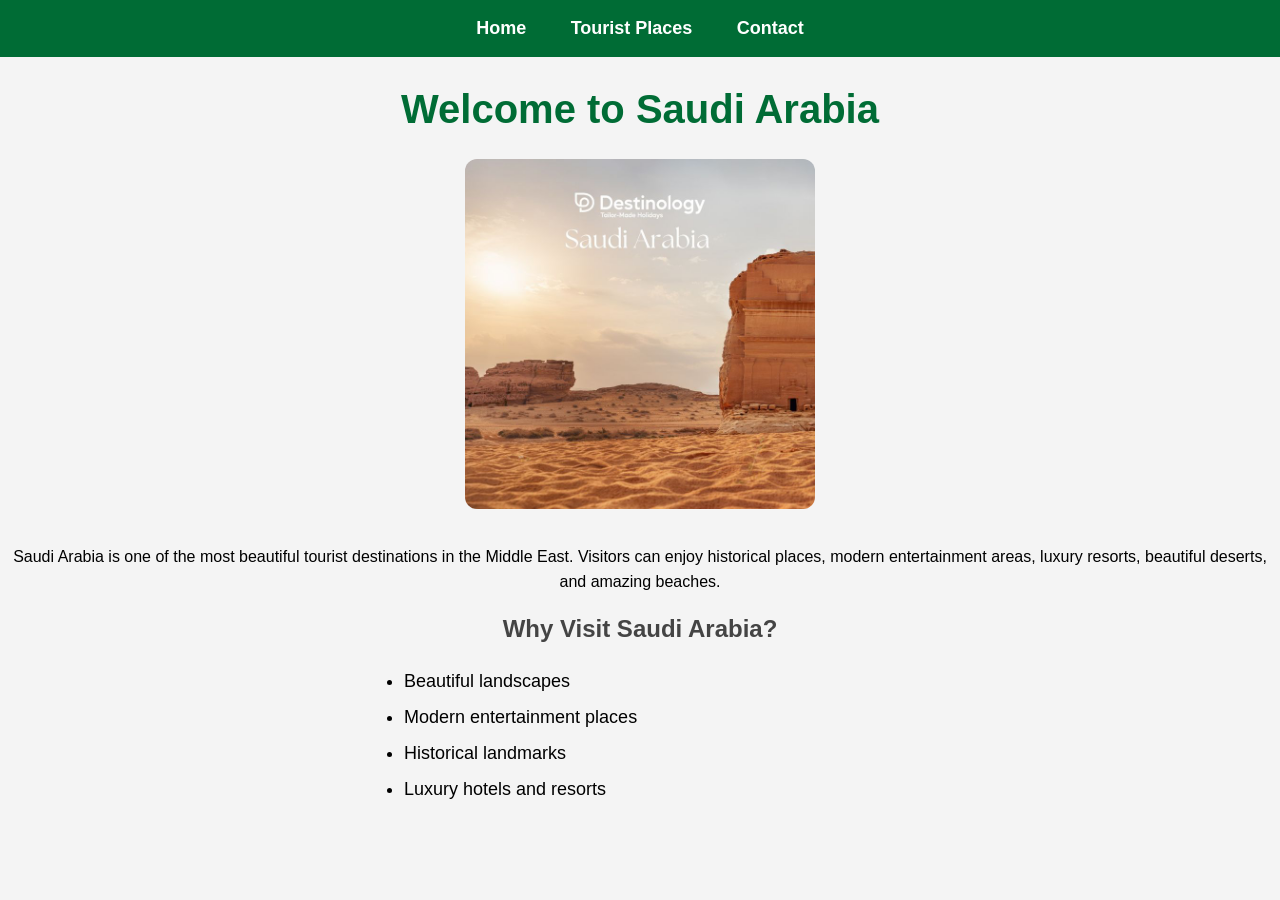
<file: index.html>
<!DOCTYPE html>
<html>

<head>
    <title>Explore Saudi Arabia</title>

    <!-- Link external CSS file -->
    <link rel="stylesheet" href="style.css">
</head>

<body>

<!-- Navigation bar -->
<div class="navbar">
    <a href="index.html">Home</a>
    <a href="places.html">Tourist Places</a>
    <a href="contact.html">Contact</a>
</div>

<!-- Main heading -->
<h1>Welcome to Saudi Arabia</h1>

<!-- Main image -->
<img src="saudi.jpg" class="main-image">

<!-- Description text -->
<p class="description">

Saudi Arabia is one of the most beautiful tourist destinations
in the Middle East. Visitors can enjoy historical places,
modern entertainment areas, luxury resorts, beautiful deserts,
and amazing beaches.

</p>

<!-- Sub heading -->
<h2>Why Visit Saudi Arabia?</h2>

<!-- List of features -->
<ul>
    <li>Beautiful landscapes</li>
    <li>Modern entertainment places</li>
    <li>Historical landmarks</li>
    <li>Luxury hotels and resorts</li>
</ul>

</body>

</html>
</file>
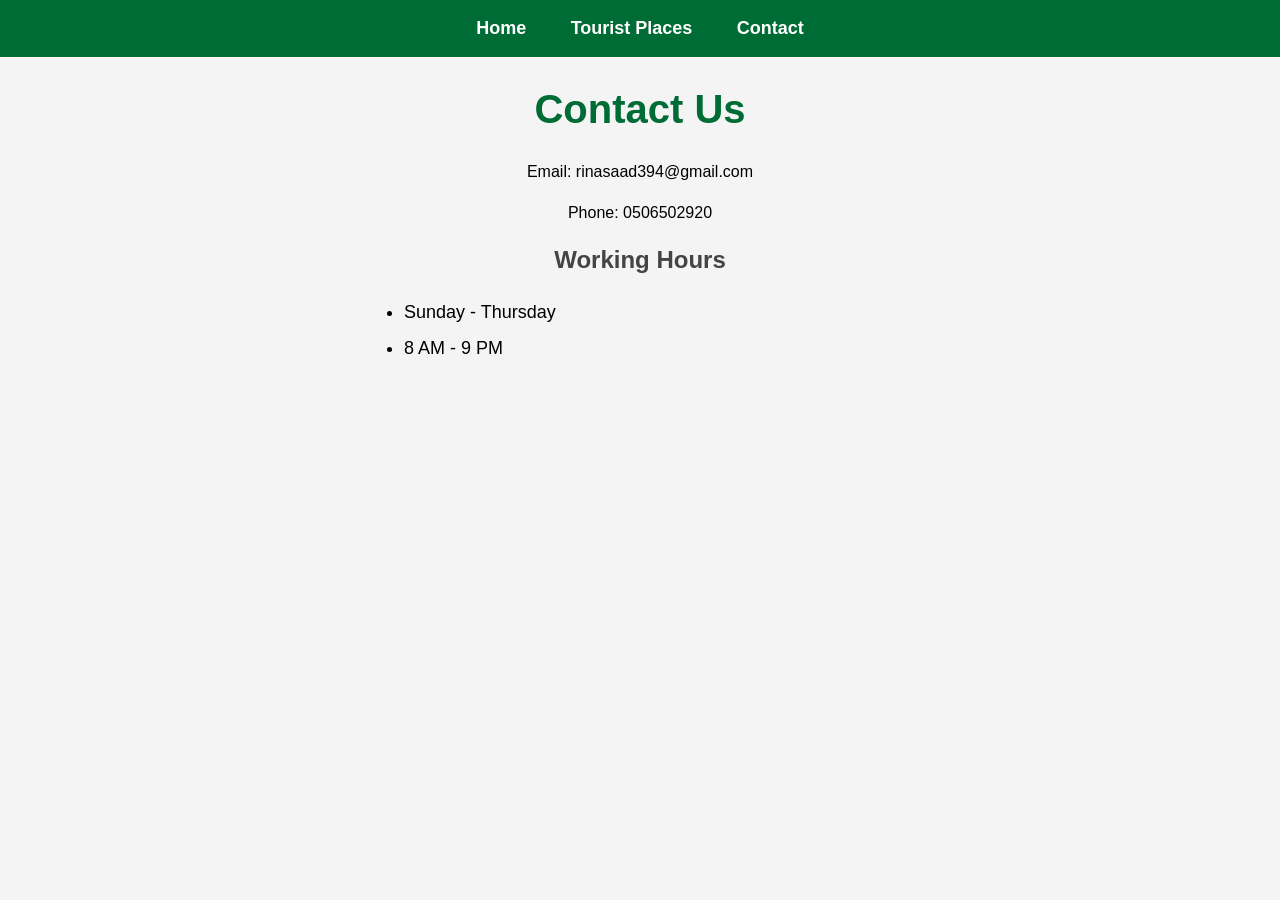
<file: contact.html>
<!DOCTYPE html>
<html>

<head>
    <title>Contact Us</title>

    <!-- Link CSS file -->
    <link rel="stylesheet" href="style.css">
</head>

<body>

<!-- Navigation bar -->
<div class="navbar">
    <a href="index.html">Home</a>
    <a href="places.html">Tourist Places</a>
    <a href="contact.html">Contact</a>
</div>

<!-- Page title -->
<h1>Contact Us</h1>

<!-- Contact information -->
<p>Email: rinasaad394@gmail.com</p>
<p>Phone: 0506502920</p>

<!-- Working hours -->
<h2>Working Hours</h2>

<ul>
    <li>Sunday - Thursday</li>
    <li>8 AM - 9 PM</li>
</ul>

</body>

</html>
</file>
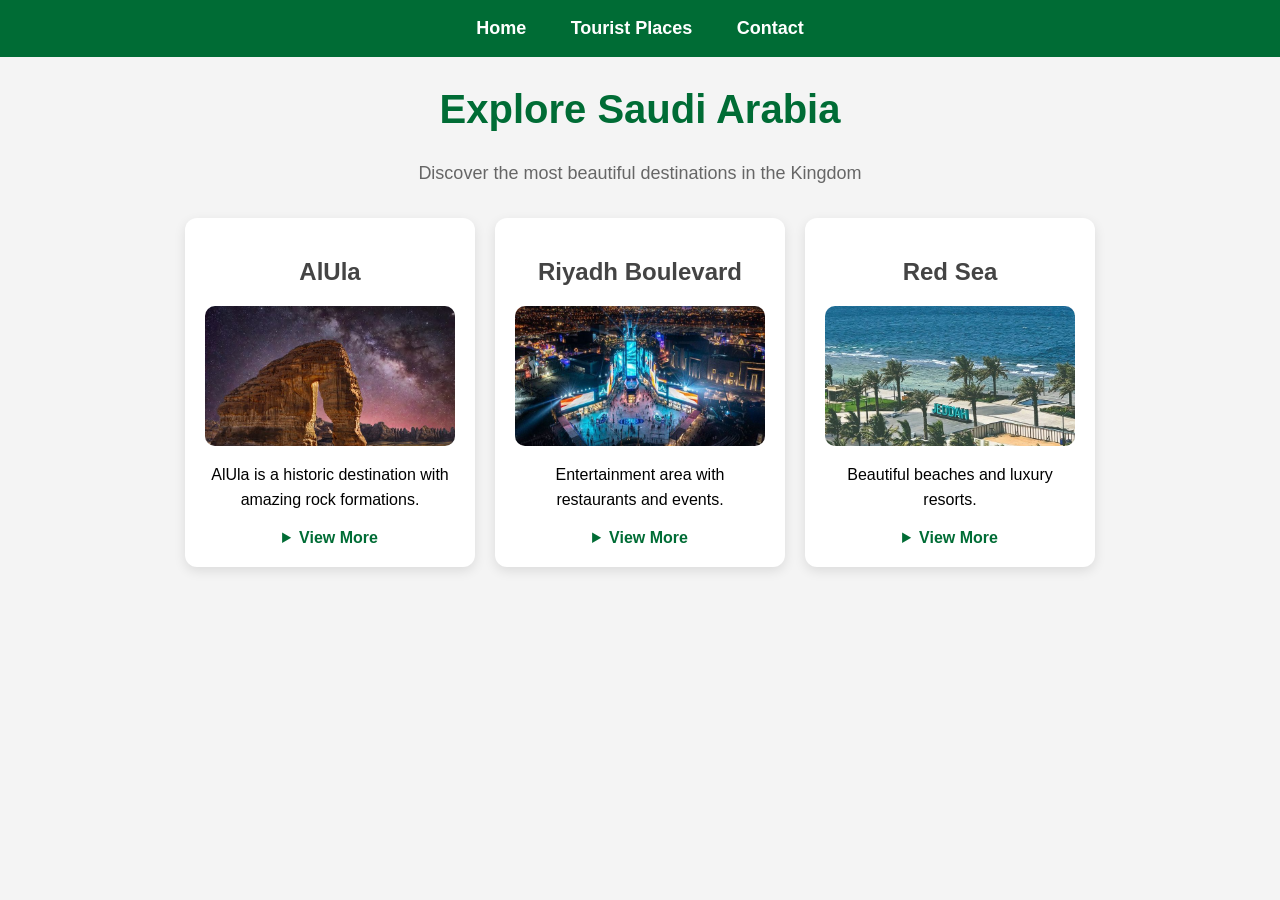
<file: places.html>
<!DOCTYPE html>
<html>

<head>
    <title>Tourist Places</title>

    <!-- Link CSS file -->
    <link rel="stylesheet" href="style.css">
</head>

<body>

<!-- Navigation bar -->
<div class="navbar">
    <a href="index.html">Home</a>
    <a href="places.html">Tourist Places</a>
    <a href="contact.html">Contact</a>
</div>

<!-- Page title -->
<h1>Explore Saudi Arabia</h1>

<!-- Subtitle -->
<p class="subtitle">
Discover the most beautiful destinations in the Kingdom
</p>

<!-- Cards container -->
<div class="grid">

    <!-- AlUla card -->
    <div class="card">

        <h2>AlUla</h2>

        <!-- Image -->
        <img src="alula.jpeg" class="place-img">

        <!-- Short description -->
        <p>
            AlUla is a historic destination with amazing rock formations.
        </p>

        <!-- More details -->
        <details>
            <summary>View More</summary>

            <p>
                UNESCO heritage site with ancient tombs and natural beauty.
            </p>

        </details>

    </div>

    <!-- Riyadh card -->
    <div class="card">

        <h2>Riyadh Boulevard</h2>

        <!-- Image -->
        <img src="riyadh.jpeg" class="place-img">

        <!-- Short description -->
        <p>
            Entertainment area with restaurants and events.
        </p>

        <!-- More details -->
        <details>
            <summary>View More</summary>

            <p>
                Hosts concerts, festivals, shopping and modern activities.
            </p>

        </details>

    </div>

    <!-- Red Sea card -->
    <div class="card">

        <h2>Red Sea</h2>

        <!-- Image -->
        <img src="redsea.jpeg" class="place-img">

        <!-- Short description -->
        <p>
            Beautiful beaches and luxury resorts.
        </p>

        <!-- More details -->
        <details>
            <summary>View More</summary>

            <p>
                Perfect for diving, relaxation, and marine life exploration.
            </p>

        </details>

    </div>

</div>

</body>

</html>
</file>
<file: style.css>
/* Page setup */
body {
    margin: 0;
    padding: 0;
    font-family: Arial;
    background-color: #f4f4f4;
    text-align: center;
}

/* Navigation bar */
.navbar {
    background-color: #006c35;
    padding: 18px;
}

/* Navigation links */
.navbar a {
    color: white;
    text-decoration: none;
    margin: 20px;
    font-size: 18px;
    font-weight: bold;
}

/* Hover effect for links */
.navbar a:hover {
    color: gold;
}

/* Main heading */
h1 {
    color: #006c35;
    margin-top: 30px;
    font-size: 40px;
}

/* Sub headings */
h2 {
    color: #444;
    margin-top: 20px;
}

/* Subtitle text */
.subtitle {
    margin-bottom: 30px;
    color: #666;
    font-size: 18px;
}

/* Paragraph styling */
p {
    font-size: 16px;
    line-height: 1.6;
}

/* Grid layout for cards */
.grid {
    display: flex;
    justify-content: center;
    align-items: flex-start;
    gap: 20px;
    flex-wrap: wrap;
    margin-top: 20px;
}

/* Card design */
.card {
    background-color: white;
    width: 250px;
    padding: 20px;
    border-radius: 12px;
    box-shadow: 0 4px 12px rgba(0,0,0,0.1);
    transition: 0.3s;
}

/* Card hover effect */
.card:hover {
    transform: translateY(-8px);
    box-shadow: 0 6px 18px rgba(0,0,0,0.15);
}

/* Images inside cards */
.card img {
    width: 100%;
    height: 140px;
    object-fit: cover;
    border-radius: 10px;
    display: block;
}

/* Details section */
details {
    margin-top: 10px;
}

/* Summary (View More button) */
summary {
    cursor: pointer;
    font-weight: bold;
    color: #006c35;
    margin-top: 8px;
}

/* Main image (homepage) */
.main-image {
    width: 350px;
    display: block;
    margin: 25px auto 35px auto;
    border-radius: 12px;
}

/* Lists styling */
ul, ol {
    width: 40%;
    margin: auto;
    text-align: left;
    font-size: 18px;
    line-height: 2;
}

/* Table styling */
table {
    margin: auto;
    margin-top: 30px;
    border-collapse: collapse;
    width: 60%;
    background-color: white;
}

/* Table borders */
table, th, td {
    border: 1px solid gray;
}

/* Table cells */
th, td {
    padding: 15px;
    font-size: 18px;
}

/* Table header */
th {
    background-color: #006c35;
    color: white;
}
</file>
